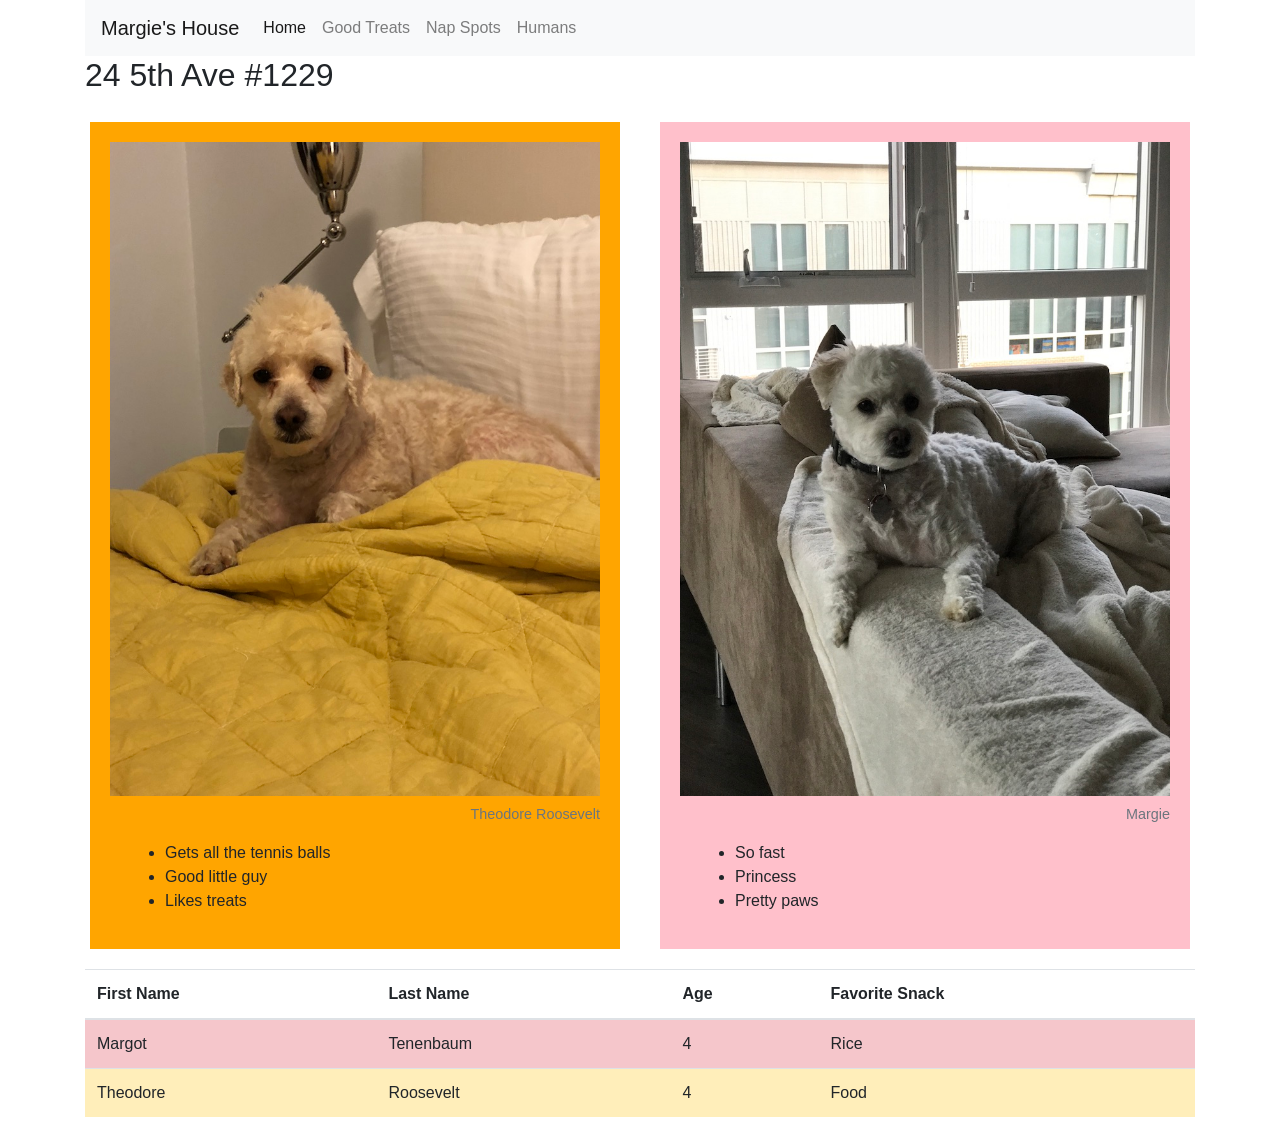
<file: lecture0/project0/index.html>
<!DOCTYPE html>
<html>
    <head>
        <title>My Webpage</title>
        <link rel="stylesheet" href="https://stackpath.bootstrapcdn.com/bootstrap/4.1.3/css/bootstrap.min.css" integrity="sha384-MCw98/SFnGE8fJT3GXwEOngsV7Zt27NXFoaoApmYm81iuXoPkFOJwJ8ERdknLPMO" crossorigin="anonymous">
        <link rel="stylesheet" href="style.css">
        <script src="https://code.jquery.com/jquery-3.3.1.slim.min.js" integrity="sha384-q8i/X+965DzO0rT7abK41JStQIAqVgRVzpbzo5smXKp4YfRvH+8abtTE1Pi6jizo" crossorigin="anonymous"></script>
        <script src="https://cdnjs.cloudflare.com/ajax/libs/popper.js/1.14.3/umd/popper.min.js" integrity="sha384-ZMP7rVo3mIykV+2+9J3UJ46jBk0WLaUAdn689aCwoqbBJiSnjAK/l8WvCWPIPm49" crossorigin="anonymous"></script>
        <script src="https://stackpath.bootstrapcdn.com/bootstrap/4.1.3/js/bootstrap.min.js" integrity="sha384-ChfqqxuZUCnJSK3+MXmPNIyE6ZbWh2IMqE241rYiqJxyMiZ6OW/JmZQ5stwEULTy" crossorigin="anonymous"></script>
    </head>
    <body>
      <div class="container">
        <nav class="navbar navbar-expand-lg navbar-light bg-light">
          <a class="navbar-brand" href="#">Margie's House</a>
          <button class="navbar-toggler" type="button" data-toggle="collapse" data-target="#navbarNavAltMarkup" aria-controls="navbarNavAltMarkup" aria-expanded="false" aria-label="Toggle navigation">
            <span class="navbar-toggler-icon"></span>
          </button>
          <div class="collapse navbar-collapse" id="navbarNavAltMarkup">
            <div class="navbar-nav">
              <a class="nav-item nav-link active" href="index.html">Home <span class="sr-only">(current)</span></a>
              <a class="nav-item nav-link" href="treats.html">Good Treats</a>
              <a class="nav-item nav-link" href="naps.html">Nap Spots</a>
              <a class="nav-item nav-link" href="humans.html">Humans</a>
            </div>
          </div>
        </nav>
      </div>
      <div class="container">
        <h2>
        24 5th Ave #1229
        </h2>
      </div>
      <div class="container">
        <div class="row">
          <div class="col-sm" id="theo">
            <a href='theo.html'>
              <figure class="figure">
              <img src="theo.jpg" class="figure-img img-fluid" alt="Responsive image">
              <figcaption class="figure-caption text-right">Theodore Roosevelt</figcaption>
            </figure>
            </a>
            <div class="container">
            <ul>
              <li>Gets all the tennis balls</li>
              <li>Good little guy</li>
              <li>Likes treats</li>
            </ul>
          </div>
          </div>
          <div class="col-sm" id='margie'>
            <a href="margie.html">
              <figure class="figure">
              <img src="margie.jpg" class="figure-img img-fluid" alt="Responsive image">
              <figcaption class="figure-caption text-right">Margie</figcaption>
            </figure>
            </a>
            <div class="container">
            <ul>
              <li>So fast</li>
              <li>Princess</li>
              <li>Pretty paws</li>
            </ul>
          </div>
          </div>
        </div>
      </div>
      <div class="container">
        <table class="table table-striped">
          <thead>
            <tr>
              <th scope="col">First Name</th>
              <th scope="col">Last Name</th>
              <th scope="col">Age</th>
              <th scope="col">Favorite Snack</th>
            </tr>
          </thead>
          <tbody>
          <tr class="table-danger">
            <td scope="row">Margot</td>
            <td>Tenenbaum</td>
            <td>4</td>
            <td>Rice</td>
          </tr>
          <tr class="table-warning">
            <td scope="row">Theodore</td>
            <td>Roosevelt</td>
            <td>4</td>
            <td>Food</td>
          </tr>
        </tbody>
      </table>
    </div>


    </body>

</html>
</file>
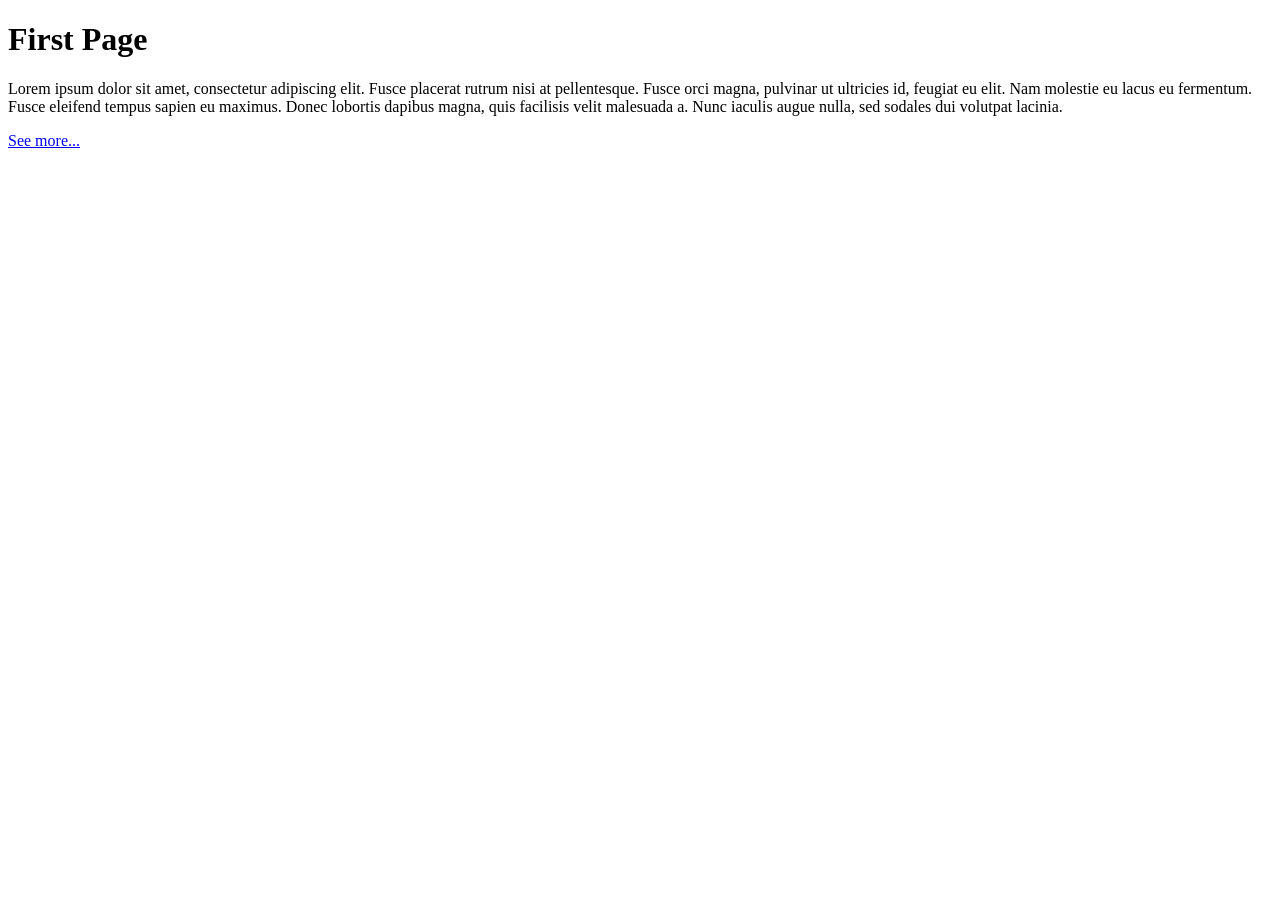
<file: src2/urls/templates/index.html>
<!DOCTYPE html>
<html>
    <head>
        <title>My Website!</title>
    </head>
    <body>
        <h1>First Page</h1>

        <p>
            Lorem ipsum dolor sit amet, consectetur adipiscing elit. Fusce placerat rutrum nisi at pellentesque. Fusce orci magna, pulvinar ut ultricies id, feugiat eu elit. Nam molestie eu lacus eu fermentum. Fusce eleifend tempus sapien eu maximus. Donec lobortis dapibus magna, quis facilisis velit malesuada a. Nunc iaculis augue nulla, sed sodales dui volutpat lacinia.
        </p>

        <a href="{{ url_for('more') }}">See more...</a>
    </body>
</html>
</file>
<file: lecture0/project0/style.css>
.col, .col-sm {
  background-color: yellow;
  margin: 20px;
  padding: 20px; }

#theo {
  background-color: orange; }

#margie {
  background-color: pink; }

/*# sourceMappingURL=style.css.map */
</file>
